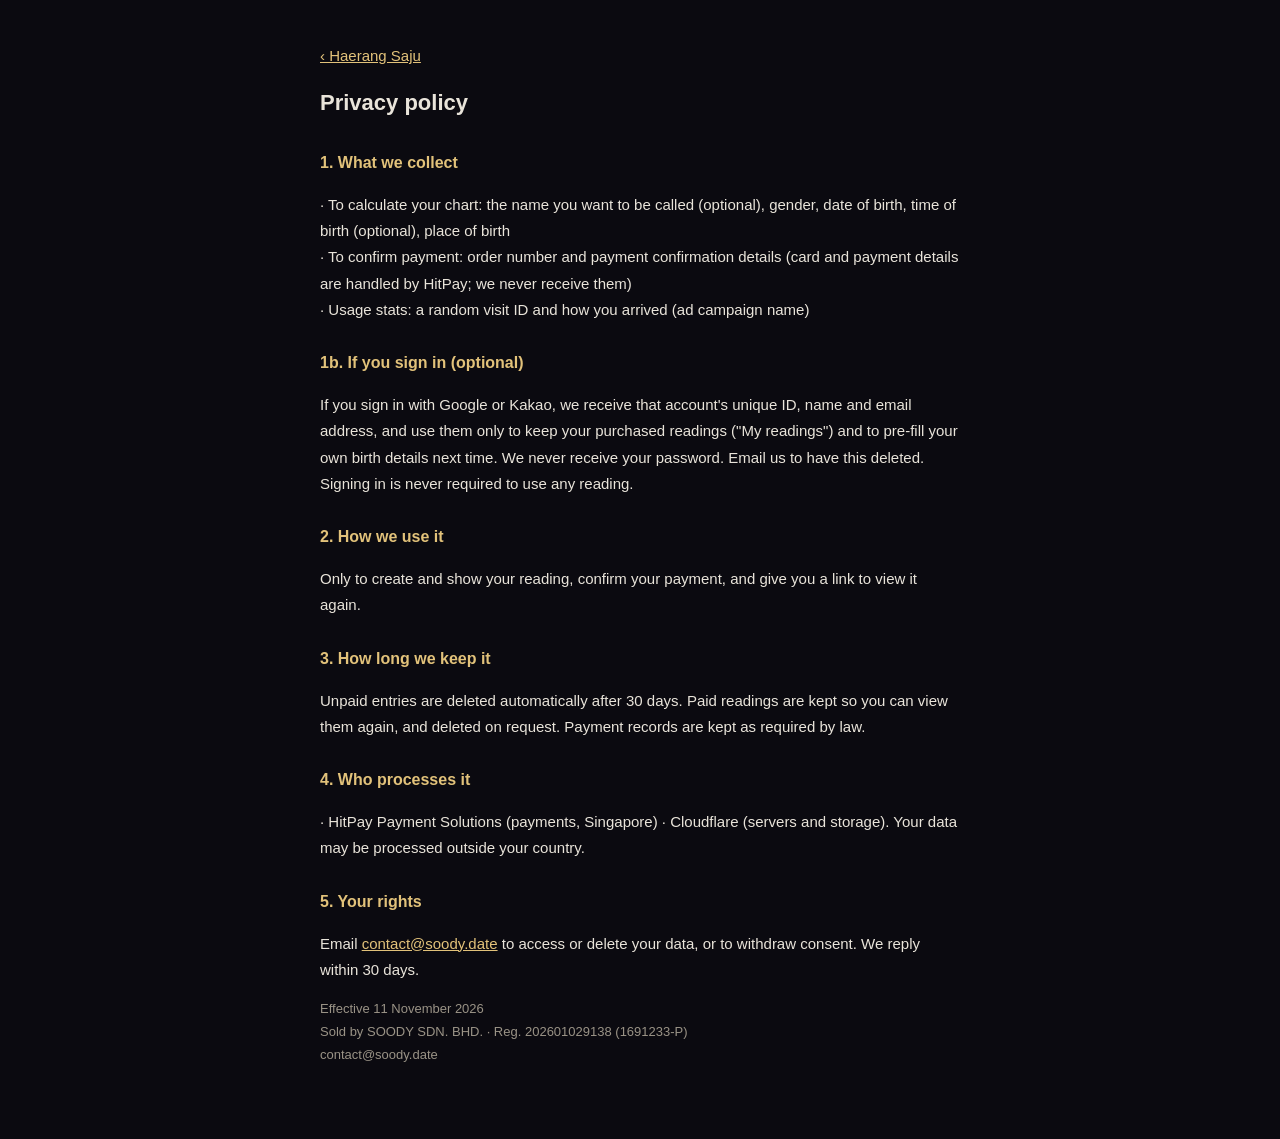
<file: privacy-en.html>
<!doctype html><html lang="en"><head><meta charset="utf-8"><meta name="viewport" content="width=device-width,initial-scale=1"><title>Privacy policy — Haerang Saju</title>
<style>body{margin:0;background:#0b0a10;color:#e9e4da;font:15px/1.75 -apple-system,"Segoe UI",Roboto,"Noto Sans SC",sans-serif}main{max-width:640px;margin:0 auto;padding:28px 18px 60px}h1{font-size:22px}h2{font-size:16px;margin-top:26px;color:#e2c27a}a{color:#e2c27a}.n{color:#9a9386;font-size:13px}table{width:100%;border-collapse:collapse;font-size:14px;margin-top:8px}td,th{border:1px solid #2c2834;padding:8px;text-align:left;vertical-align:top}th{color:#e2c27a;font-weight:500}</style></head>
<body><main><p><a href="./?lang=en">‹ Haerang Saju</a></p><h1>Privacy policy</h1>
<h2>1. What we collect</h2><p>· To calculate your chart: the name you want to be called (optional), gender, date of birth, time of birth (optional), place of birth<br>· To confirm payment: order number and payment confirmation details (card and payment details are handled by HitPay; we never receive them)<br>· Usage stats: a random visit ID and how you arrived (ad campaign name)</p>
<h2>1b. If you sign in (optional)</h2><p>If you sign in with Google or Kakao, we receive that account's unique ID, name and email address, and use them only to keep your purchased readings ("My readings") and to pre-fill your own birth details next time. We never receive your password. Email us to have this deleted. Signing in is never required to use any reading.</p>
<h2>2. How we use it</h2><p>Only to create and show your reading, confirm your payment, and give you a link to view it again.</p>
<h2>3. How long we keep it</h2><p>Unpaid entries are deleted automatically after 30 days. Paid readings are kept so you can view them again, and deleted on request. Payment records are kept as required by law.</p>
<h2>4. Who processes it</h2><p>· HitPay Payment Solutions (payments, Singapore) · Cloudflare (servers and storage). Your data may be processed outside your country.</p>
<h2>5. Your rights</h2><p>Email <a href="mailto:contact@soody.date">contact@soody.date</a> to access or delete your data, or to withdraw consent. We reply within 30 days.</p>
<p class="n">Effective 11 November 2026<br>Sold by SOODY SDN. BHD. · Reg. 202601029138 (1691233-P)<br>contact@soody.date</p></main></body></html>
</file>
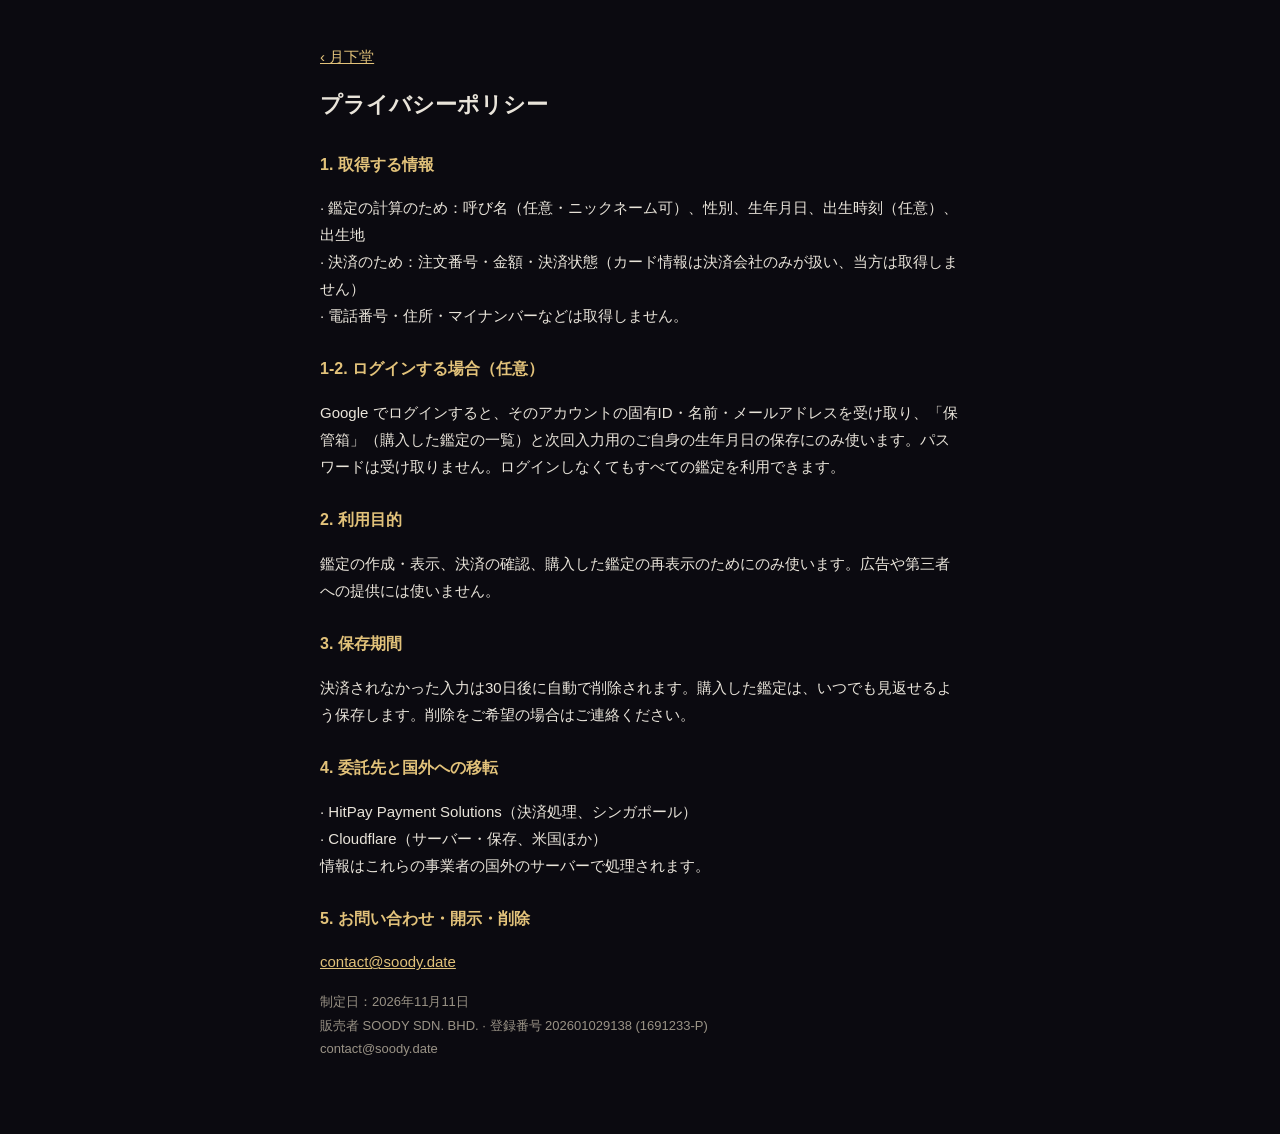
<file: privacy-ja.html>
<!doctype html><html lang="ja"><head><meta charset="utf-8"><meta name="viewport" content="width=device-width,initial-scale=1"><title>プライバシーポリシー — 月下堂</title>
<style>body{margin:0;background:#0b0a10;color:#e9e4da;font:15px/1.8 -apple-system,"Hiragino Sans","Noto Sans JP",sans-serif}main{max-width:640px;margin:0 auto;padding:28px 18px 60px}h1{font-size:22px}h2{font-size:16px;margin-top:26px;color:#e2c27a}a{color:#e2c27a}.n{color:#9a9386;font-size:13px}table{width:100%;border-collapse:collapse;font-size:14px;margin-top:8px}td,th{border:1px solid #2c2834;padding:8px;text-align:left;vertical-align:top}th{color:#e2c27a;font-weight:500;white-space:nowrap}</style></head>
<body><main><p><a href="./?lang=ja">‹ 月下堂</a></p><h1>プライバシーポリシー</h1>
<h2>1. 取得する情報</h2><p>· 鑑定の計算のため：呼び名（任意・ニックネーム可）、性別、生年月日、出生時刻（任意）、出生地<br>· 決済のため：注文番号・金額・決済状態（カード情報は決済会社のみが扱い、当方は取得しません）<br>· 電話番号・住所・マイナンバーなどは取得しません。</p>
<h2>1-2. ログインする場合（任意）</h2><p>Google でログインすると、そのアカウントの固有ID・名前・メールアドレスを受け取り、「保管箱」（購入した鑑定の一覧）と次回入力用のご自身の生年月日の保存にのみ使います。パスワードは受け取りません。ログインしなくてもすべての鑑定を利用できます。</p>
<h2>2. 利用目的</h2><p>鑑定の作成・表示、決済の確認、購入した鑑定の再表示のためにのみ使います。広告や第三者への提供には使いません。</p>
<h2>3. 保存期間</h2><p>決済されなかった入力は30日後に自動で削除されます。購入した鑑定は、いつでも見返せるよう保存します。削除をご希望の場合はご連絡ください。</p>
<h2>4. 委託先と国外への移転</h2><p>· HitPay Payment Solutions（決済処理、シンガポール）<br>· Cloudflare（サーバー・保存、米国ほか）<br>情報はこれらの事業者の国外のサーバーで処理されます。</p>
<h2>5. お問い合わせ・開示・削除</h2><p><a href="mailto:contact@soody.date">contact@soody.date</a></p>
<p class="n">制定日：2026年11月11日<br>販売者 SOODY SDN. BHD. · 登録番号 202601029138 (1691233-P)<br>contact@soody.date</p></main></body></html>
</file>
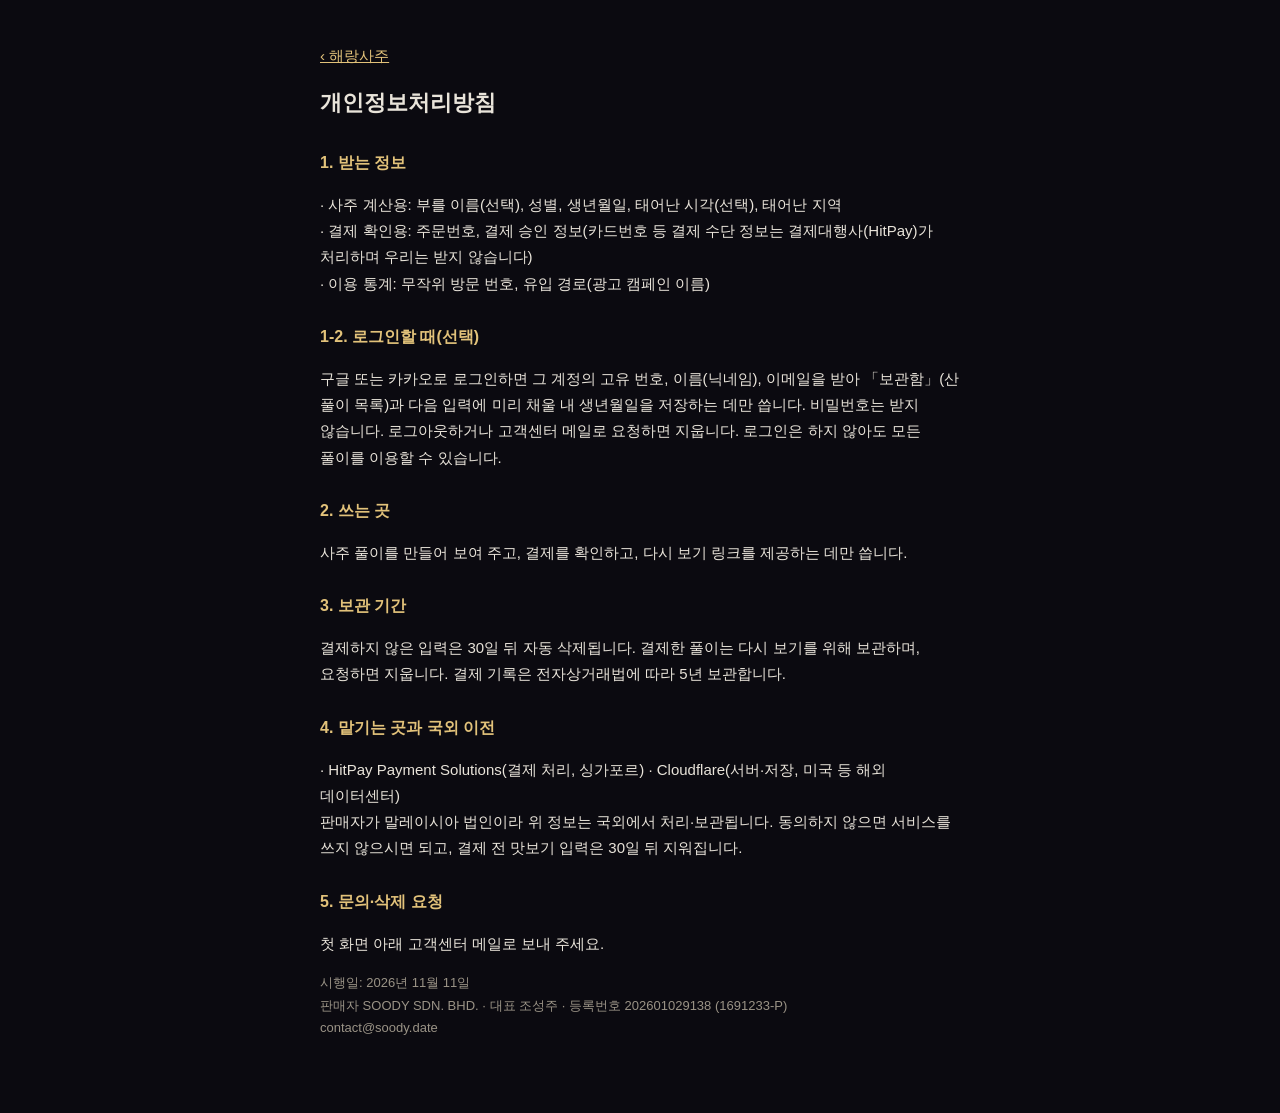
<file: privacy.html>
<!doctype html><html lang="ko"><head><meta charset="utf-8"><meta name="viewport" content="width=device-width,initial-scale=1"><title>개인정보처리방침 — 해랑사주</title>
<style>body{margin:0;background:#0b0a10;color:#e9e4da;font:15px/1.75 "Noto Sans KR",-apple-system,sans-serif;word-break:keep-all}main{max-width:640px;margin:0 auto;padding:28px 18px 60px}h1{font-size:22px}h2{font-size:16px;margin-top:26px;color:#e2c27a}a{color:#e2c27a}.n{color:#9a9386;font-size:13px}</style></head>
<body><main><p><a href="./">‹ 해랑사주</a></p><h1>개인정보처리방침</h1>
<h2>1. 받는 정보</h2><p>· 사주 계산용: 부를 이름(선택), 성별, 생년월일, 태어난 시각(선택), 태어난 지역<br>· 결제 확인용: 주문번호, 결제 승인 정보(카드번호 등 결제 수단 정보는 결제대행사(HitPay)가 처리하며 우리는 받지 않습니다)<br>· 이용 통계: 무작위 방문 번호, 유입 경로(광고 캠페인 이름)</p>
<h2>1-2. 로그인할 때(선택)</h2><p>구글 또는 카카오로 로그인하면 그 계정의 고유 번호, 이름(닉네임), 이메일을 받아 「보관함」(산 풀이 목록)과 다음 입력에 미리 채울 내 생년월일을 저장하는 데만 씁니다. 비밀번호는 받지 않습니다. 로그아웃하거나 고객센터 메일로 요청하면 지웁니다. 로그인은 하지 않아도 모든 풀이를 이용할 수 있습니다.</p>
<h2>2. 쓰는 곳</h2><p>사주 풀이를 만들어 보여 주고, 결제를 확인하고, 다시 보기 링크를 제공하는 데만 씁니다.</p>
<h2>3. 보관 기간</h2><p>결제하지 않은 입력은 30일 뒤 자동 삭제됩니다. 결제한 풀이는 다시 보기를 위해 보관하며, 요청하면 지웁니다. 결제 기록은 전자상거래법에 따라 5년 보관합니다.</p>
<h2>4. 맡기는 곳과 국외 이전</h2><p>· HitPay Payment Solutions(결제 처리, 싱가포르) · Cloudflare(서버·저장, 미국 등 해외 데이터센터)<br>판매자가 말레이시아 법인이라 위 정보는 국외에서 처리·보관됩니다. 동의하지 않으면 서비스를 쓰지 않으시면 되고, 결제 전 맛보기 입력은 30일 뒤 지워집니다.</p>
<h2>5. 문의·삭제 요청</h2><p>첫 화면 아래 고객센터 메일로 보내 주세요.</p>
<p class="n">시행일: 2026년 11월 11일<br>판매자 SOODY SDN. BHD. · 대표 조성주 · 등록번호 202601029138 (1691233-P)<br>contact@soody.date</p></main></body></html>
</file>
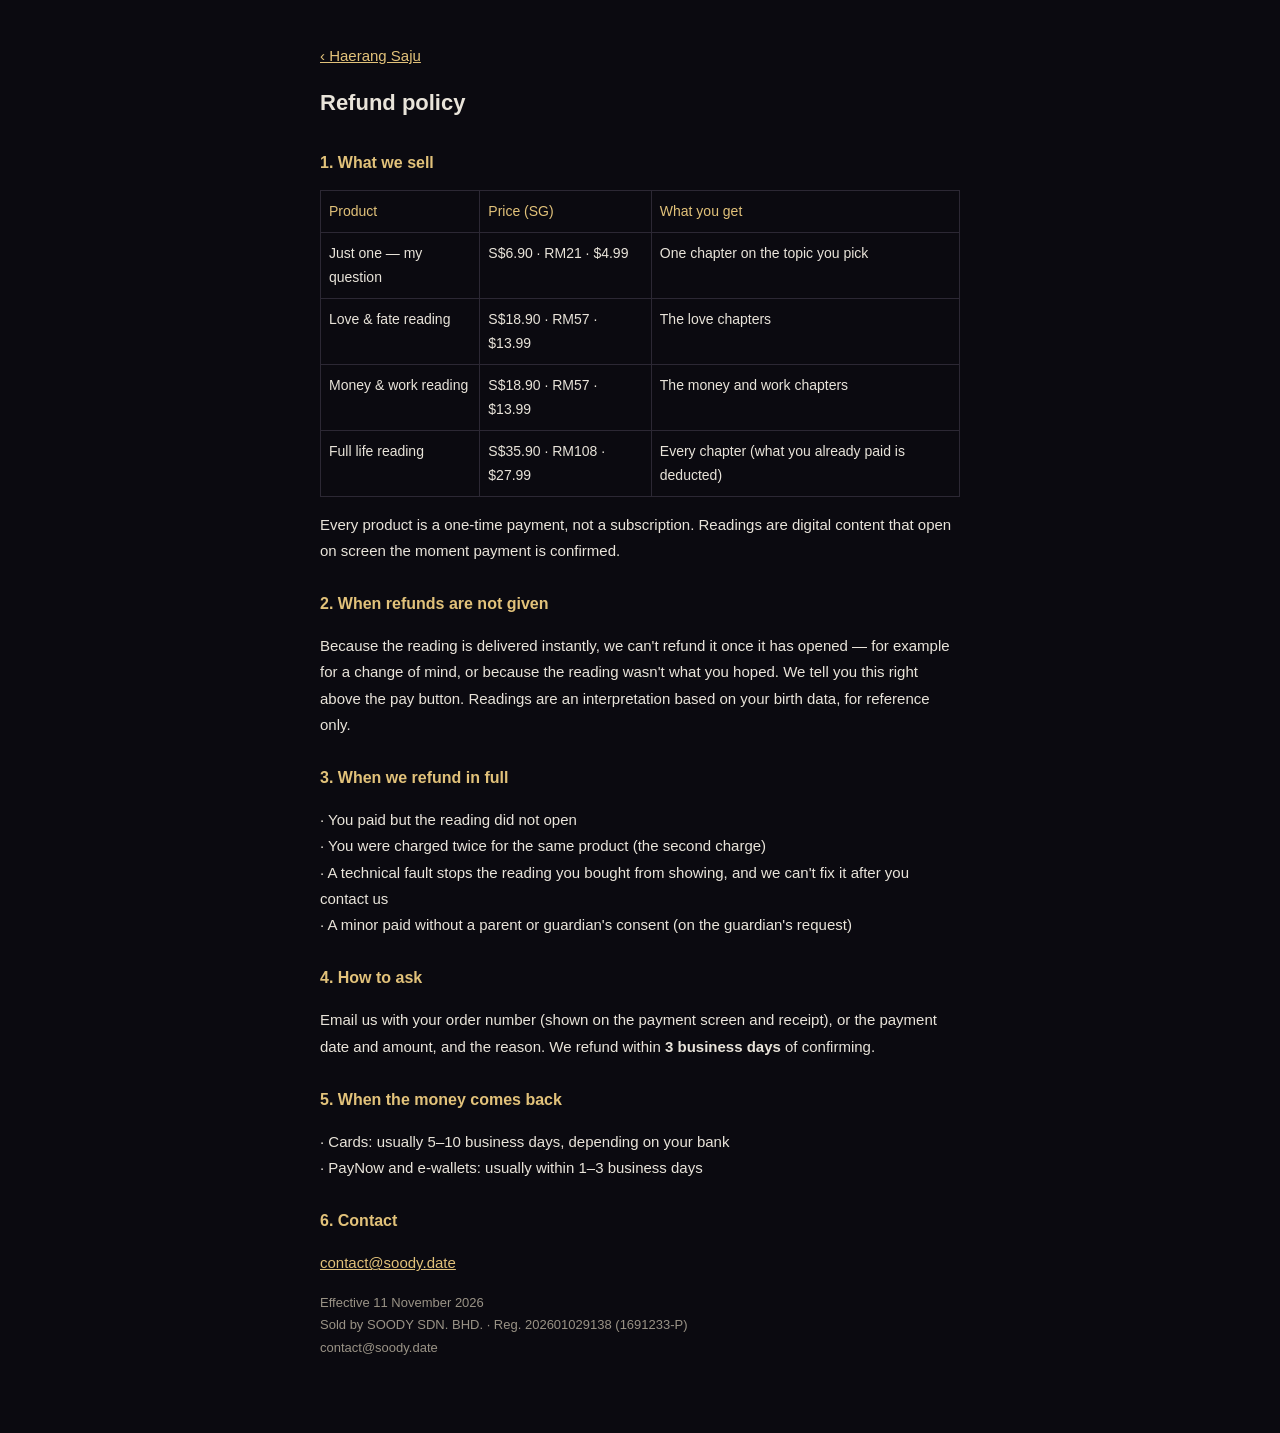
<file: refund-en.html>
<!doctype html><html lang="en"><head><meta charset="utf-8"><meta name="viewport" content="width=device-width,initial-scale=1"><title>Refund policy — Haerang Saju</title>
<style>body{margin:0;background:#0b0a10;color:#e9e4da;font:15px/1.75 -apple-system,"Segoe UI",Roboto,"Noto Sans SC",sans-serif}main{max-width:640px;margin:0 auto;padding:28px 18px 60px}h1{font-size:22px}h2{font-size:16px;margin-top:26px;color:#e2c27a}a{color:#e2c27a}.n{color:#9a9386;font-size:13px}table{width:100%;border-collapse:collapse;font-size:14px;margin-top:8px}td,th{border:1px solid #2c2834;padding:8px;text-align:left;vertical-align:top}th{color:#e2c27a;font-weight:500}</style></head>
<body><main><p><a href="./?lang=en">‹ Haerang Saju</a></p><h1>Refund policy</h1>
<h2>1. What we sell</h2>
<table><tr><th>Product</th><th>Price (SG)</th><th>What you get</th></tr>
<tr><td>Just one — my question</td><td>S$6.90 · RM21 · $4.99</td><td>One chapter on the topic you pick</td></tr>
<tr><td>Love &amp; fate reading</td><td>S$18.90 · RM57 · $13.99</td><td>The love chapters</td></tr>
<tr><td>Money &amp; work reading</td><td>S$18.90 · RM57 · $13.99</td><td>The money and work chapters</td></tr>
<tr><td>Full life reading</td><td>S$35.90 · RM108 · $27.99</td><td>Every chapter (what you already paid is deducted)</td></tr></table>
<p>Every product is a one-time payment, not a subscription. Readings are digital content that open on screen the moment payment is confirmed.</p>
<h2>2. When refunds are not given</h2><p>Because the reading is delivered instantly, we can't refund it once it has opened — for example for a change of mind, or because the reading wasn't what you hoped. We tell you this right above the pay button. Readings are an interpretation based on your birth data, for reference only.</p>
<h2>3. When we refund in full</h2><p>· You paid but the reading did not open<br>· You were charged twice for the same product (the second charge)<br>· A technical fault stops the reading you bought from showing, and we can't fix it after you contact us<br>· A minor paid without a parent or guardian's consent (on the guardian's request)</p>
<h2>4. How to ask</h2><p>Email us with your order number (shown on the payment screen and receipt), or the payment date and amount, and the reason. We refund within <b>3 business days</b> of confirming.</p>
<h2>5. When the money comes back</h2><p>· Cards: usually 5–10 business days, depending on your bank<br>· PayNow and e-wallets: usually within 1–3 business days</p>
<h2>6. Contact</h2><p><a href="mailto:contact@soody.date">contact@soody.date</a></p>
<p class="n">Effective 11 November 2026<br>Sold by SOODY SDN. BHD. · Reg. 202601029138 (1691233-P)<br>contact@soody.date</p></main></body></html>
</file>
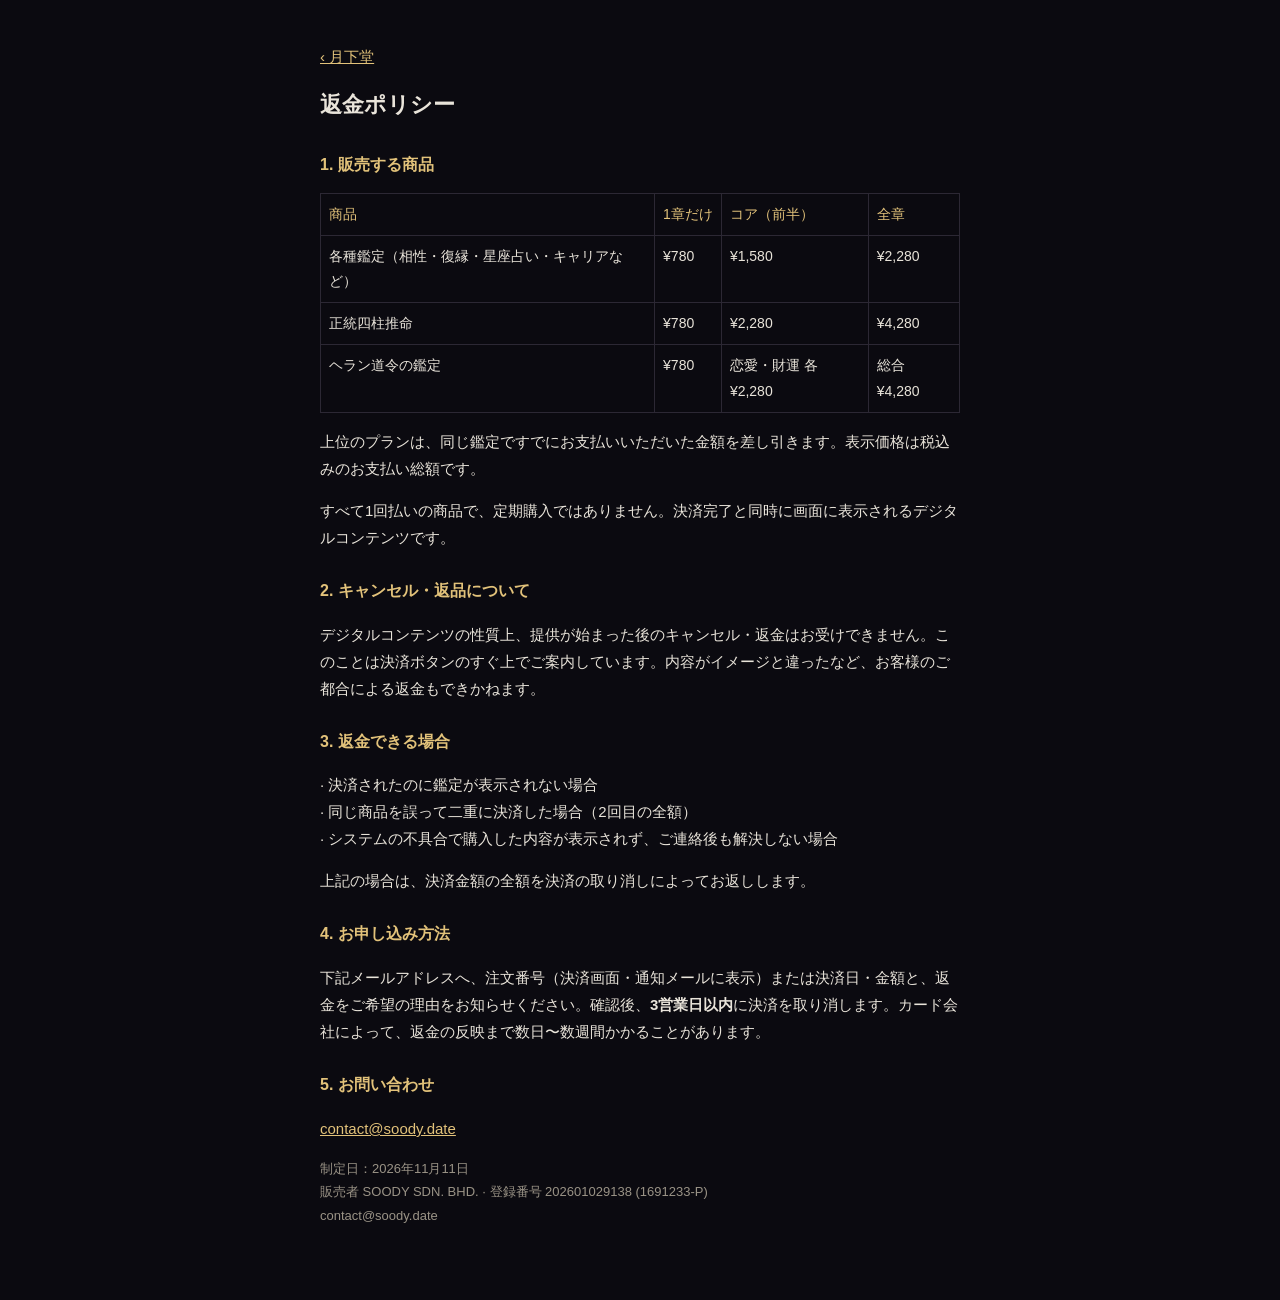
<file: refund-ja.html>
<!doctype html><html lang="ja"><head><meta charset="utf-8"><meta name="viewport" content="width=device-width,initial-scale=1"><title>返金ポリシー — 月下堂</title>
<style>body{margin:0;background:#0b0a10;color:#e9e4da;font:15px/1.8 -apple-system,"Hiragino Sans","Noto Sans JP",sans-serif}main{max-width:640px;margin:0 auto;padding:28px 18px 60px}h1{font-size:22px}h2{font-size:16px;margin-top:26px;color:#e2c27a}a{color:#e2c27a}.n{color:#9a9386;font-size:13px}table{width:100%;border-collapse:collapse;font-size:14px;margin-top:8px}td,th{border:1px solid #2c2834;padding:8px;text-align:left;vertical-align:top}th{color:#e2c27a;font-weight:500;white-space:nowrap}</style></head>
<body><main><p><a href="./?lang=ja">‹ 月下堂</a></p><h1>返金ポリシー</h1>
<h2>1. 販売する商品</h2><table><tr><th>商品</th><th>1章だけ</th><th>コア（前半）</th><th>全章</th></tr><tr><td>各種鑑定（相性・復縁・星座占い・キャリアなど）</td><td>¥780</td><td>¥1,580</td><td>¥2,280</td></tr><tr><td>正統四柱推命</td><td>¥780</td><td>¥2,280</td><td>¥4,280</td></tr><tr><td>ヘラン道令の鑑定</td><td>¥780</td><td>恋愛・財運 各¥2,280</td><td>総合 ¥4,280</td></tr></table><p>上位のプランは、同じ鑑定ですでにお支払いいただいた金額を差し引きます。表示価格は税込みのお支払い総額です。</p><p>すべて1回払いの商品で、定期購入ではありません。決済完了と同時に画面に表示されるデジタルコンテンツです。</p>
<h2>2. キャンセル・返品について</h2><p>デジタルコンテンツの性質上、提供が始まった後のキャンセル・返金はお受けできません。このことは決済ボタンのすぐ上でご案内しています。内容がイメージと違ったなど、お客様のご都合による返金もできかねます。</p>
<h2>3. 返金できる場合</h2><p>· 決済されたのに鑑定が表示されない場合<br>· 同じ商品を誤って二重に決済した場合（2回目の全額）<br>· システムの不具合で購入した内容が表示されず、ご連絡後も解決しない場合</p><p>上記の場合は、決済金額の全額を決済の取り消しによってお返しします。</p>
<h2>4. お申し込み方法</h2><p>下記メールアドレスへ、注文番号（決済画面・通知メールに表示）または決済日・金額と、返金をご希望の理由をお知らせください。確認後、<b>3営業日以内</b>に決済を取り消します。カード会社によって、返金の反映まで数日〜数週間かかることがあります。</p>
<h2>5. お問い合わせ</h2><p><a href="mailto:contact@soody.date">contact@soody.date</a></p>
<p class="n">制定日：2026年11月11日<br>販売者 SOODY SDN. BHD. · 登録番号 202601029138 (1691233-P)<br>contact@soody.date</p></main></body></html>
</file>
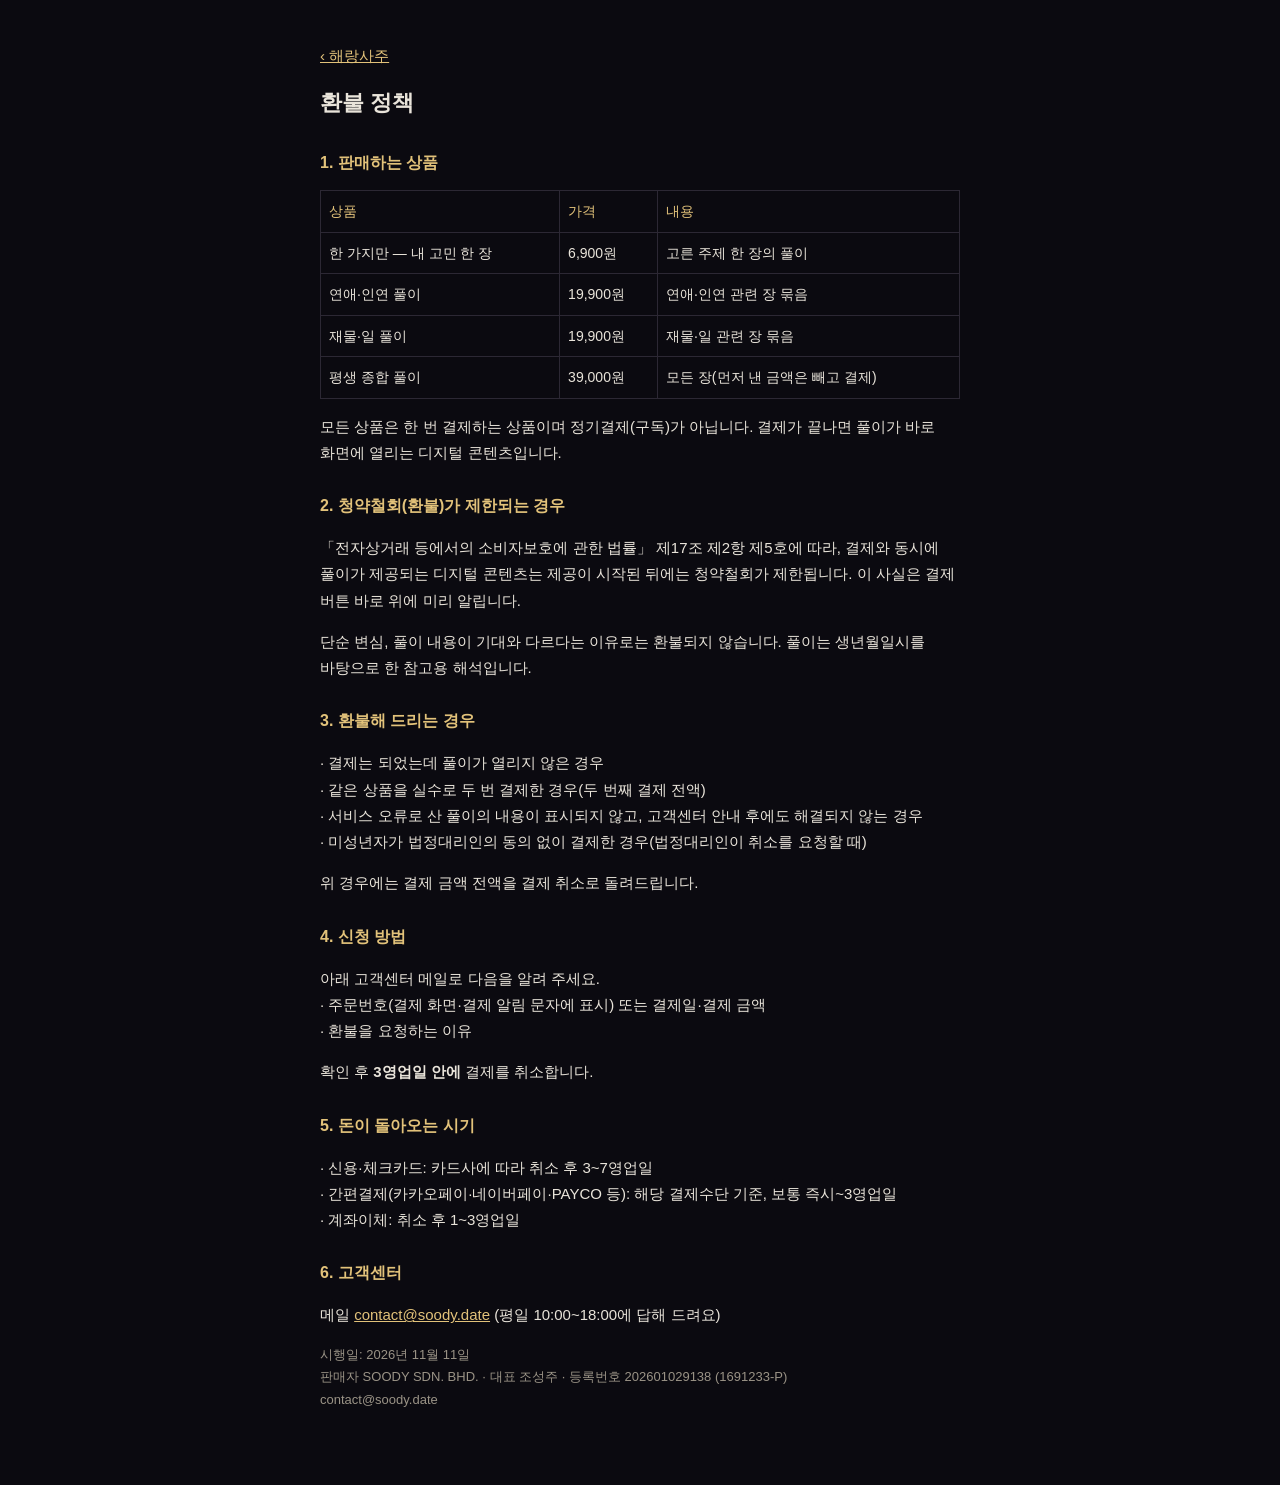
<file: refund.html>
<!doctype html><html lang="ko"><head><meta charset="utf-8"><meta name="viewport" content="width=device-width,initial-scale=1"><title>환불 정책 — 해랑사주</title>
<style>body{margin:0;background:#0b0a10;color:#e9e4da;font:15px/1.75 "Noto Sans KR",-apple-system,sans-serif;word-break:keep-all}main{max-width:640px;margin:0 auto;padding:28px 18px 60px}h1{font-size:22px}h2{font-size:16px;margin-top:26px;color:#e2c27a}a{color:#e2c27a}.n{color:#9a9386;font-size:13px}table{width:100%;border-collapse:collapse;font-size:14px;margin-top:8px}td,th{border:1px solid #2c2834;padding:8px;text-align:left;vertical-align:top}th{color:#e2c27a;font-weight:500}</style></head>
<body><main><p><a href="./">‹ 해랑사주</a></p><h1>환불 정책</h1>

<h2>1. 판매하는 상품</h2>
<table><tr><th>상품</th><th>가격</th><th>내용</th></tr>
<tr><td>한 가지만 — 내 고민 한 장</td><td>6,900원</td><td>고른 주제 한 장의 풀이</td></tr>
<tr><td>연애·인연 풀이</td><td>19,900원</td><td>연애·인연 관련 장 묶음</td></tr>
<tr><td>재물·일 풀이</td><td>19,900원</td><td>재물·일 관련 장 묶음</td></tr>
<tr><td>평생 종합 풀이</td><td>39,000원</td><td>모든 장(먼저 낸 금액은 빼고 결제)</td></tr></table>
<p>모든 상품은 한 번 결제하는 상품이며 정기결제(구독)가 아닙니다. 결제가 끝나면 풀이가 바로 화면에 열리는 디지털 콘텐츠입니다.</p>

<h2>2. 청약철회(환불)가 제한되는 경우</h2>
<p>「전자상거래 등에서의 소비자보호에 관한 법률」 제17조 제2항 제5호에 따라, 결제와 동시에 풀이가 제공되는 디지털 콘텐츠는 제공이 시작된 뒤에는 청약철회가 제한됩니다. 이 사실은 결제 버튼 바로 위에 미리 알립니다.</p>
<p>단순 변심, 풀이 내용이 기대와 다르다는 이유로는 환불되지 않습니다. 풀이는 생년월일시를 바탕으로 한 참고용 해석입니다.</p>

<h2>3. 환불해 드리는 경우</h2>
<p>· 결제는 되었는데 풀이가 열리지 않은 경우<br>
· 같은 상품을 실수로 두 번 결제한 경우(두 번째 결제 전액)<br>
· 서비스 오류로 산 풀이의 내용이 표시되지 않고, 고객센터 안내 후에도 해결되지 않는 경우<br>
· 미성년자가 법정대리인의 동의 없이 결제한 경우(법정대리인이 취소를 요청할 때)</p>
<p>위 경우에는 결제 금액 전액을 결제 취소로 돌려드립니다.</p>

<h2>4. 신청 방법</h2>
<p>아래 고객센터 메일로 다음을 알려 주세요.<br>
· 주문번호(결제 화면·결제 알림 문자에 표시) 또는 결제일·결제 금액<br>
· 환불을 요청하는 이유</p>
<p>확인 후 <b>3영업일 안에</b> 결제를 취소합니다.</p>

<h2>5. 돈이 돌아오는 시기</h2>
<p>· 신용·체크카드: 카드사에 따라 취소 후 3~7영업일<br>
· 간편결제(카카오페이·네이버페이·PAYCO 등): 해당 결제수단 기준, 보통 즉시~3영업일<br>
· 계좌이체: 취소 후 1~3영업일</p>

<h2>6. 고객센터</h2>
<p>메일 <a href="mailto:contact@soody.date">contact@soody.date</a> (평일 10:00~18:00에 답해 드려요)</p>

<p class="n">시행일: 2026년 11월 11일<br>판매자 SOODY SDN. BHD. · 대표 조성주 · 등록번호 202601029138 (1691233-P)<br>contact@soody.date</p></main></body></html>
</file>
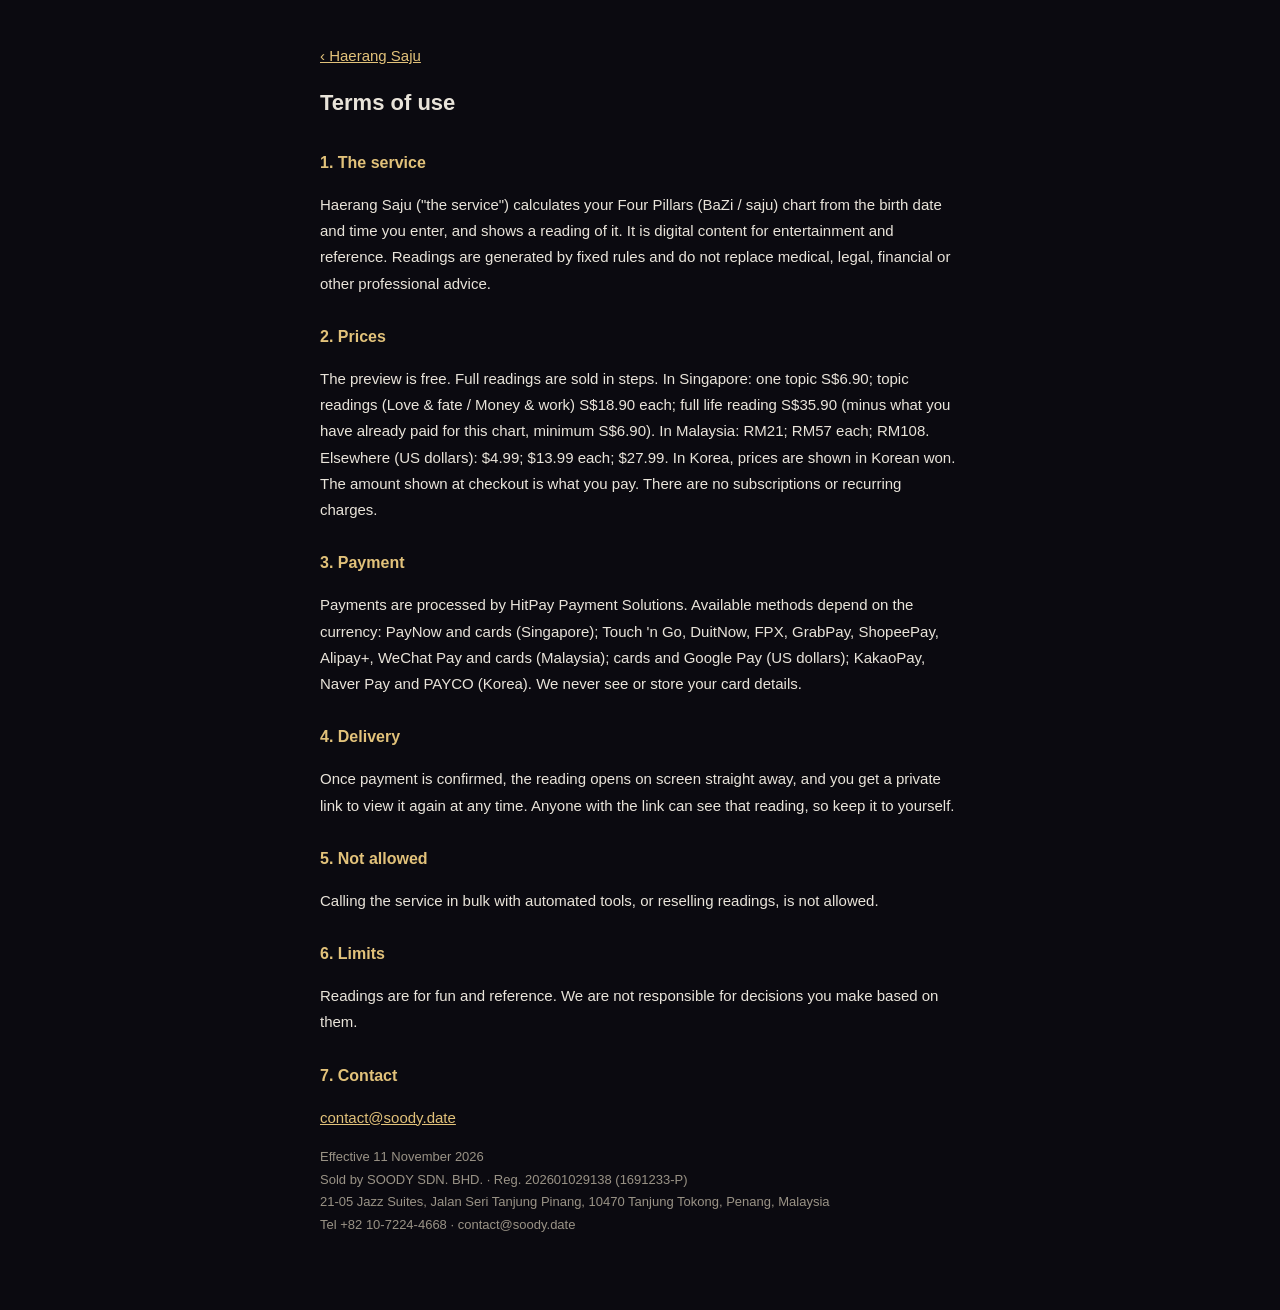
<file: terms-en.html>
<!doctype html><html lang="en"><head><meta charset="utf-8"><meta name="viewport" content="width=device-width,initial-scale=1"><title>Terms of use — Haerang Saju</title>
<style>body{margin:0;background:#0b0a10;color:#e9e4da;font:15px/1.75 -apple-system,"Segoe UI",Roboto,"Noto Sans SC",sans-serif}main{max-width:640px;margin:0 auto;padding:28px 18px 60px}h1{font-size:22px}h2{font-size:16px;margin-top:26px;color:#e2c27a}a{color:#e2c27a}.n{color:#9a9386;font-size:13px}table{width:100%;border-collapse:collapse;font-size:14px;margin-top:8px}td,th{border:1px solid #2c2834;padding:8px;text-align:left;vertical-align:top}th{color:#e2c27a;font-weight:500}</style></head>
<body><main><p><a href="./?lang=en">‹ Haerang Saju</a></p><h1>Terms of use</h1>
<h2>1. The service</h2><p>Haerang Saju ("the service") calculates your Four Pillars (BaZi / saju) chart from the birth date and time you enter, and shows a reading of it. It is digital content for entertainment and reference. Readings are generated by fixed rules and do not replace medical, legal, financial or other professional advice.</p>
<h2>2. Prices</h2><p>The preview is free. Full readings are sold in steps. In Singapore: one topic S$6.90; topic readings (Love &amp; fate / Money &amp; work) S$18.90 each; full life reading S$35.90 (minus what you have already paid for this chart, minimum S$6.90). In Malaysia: RM21; RM57 each; RM108. Elsewhere (US dollars): $4.99; $13.99 each; $27.99. In Korea, prices are shown in Korean won. The amount shown at checkout is what you pay. There are no subscriptions or recurring charges.</p>
<h2>3. Payment</h2><p>Payments are processed by HitPay Payment Solutions. Available methods depend on the currency: PayNow and cards (Singapore); Touch 'n Go, DuitNow, FPX, GrabPay, ShopeePay, Alipay+, WeChat Pay and cards (Malaysia); cards and Google Pay (US dollars); KakaoPay, Naver Pay and PAYCO (Korea). We never see or store your card details.</p>
<h2>4. Delivery</h2><p>Once payment is confirmed, the reading opens on screen straight away, and you get a private link to view it again at any time. Anyone with the link can see that reading, so keep it to yourself.</p>
<h2>5. Not allowed</h2><p>Calling the service in bulk with automated tools, or reselling readings, is not allowed.</p>
<h2>6. Limits</h2><p>Readings are for fun and reference. We are not responsible for decisions you make based on them.</p>
<h2>7. Contact</h2><p><a href="mailto:contact@soody.date">contact@soody.date</a></p>
<p class="n">Effective 11 November 2026<br>Sold by SOODY SDN. BHD. · Reg. 202601029138 (1691233-P)<br>21-05 Jazz Suites, Jalan Seri Tanjung Pinang, 10470 Tanjung Tokong, Penang, Malaysia<br>Tel +82 10-7224-4668 · contact@soody.date</p></main></body></html>
</file>
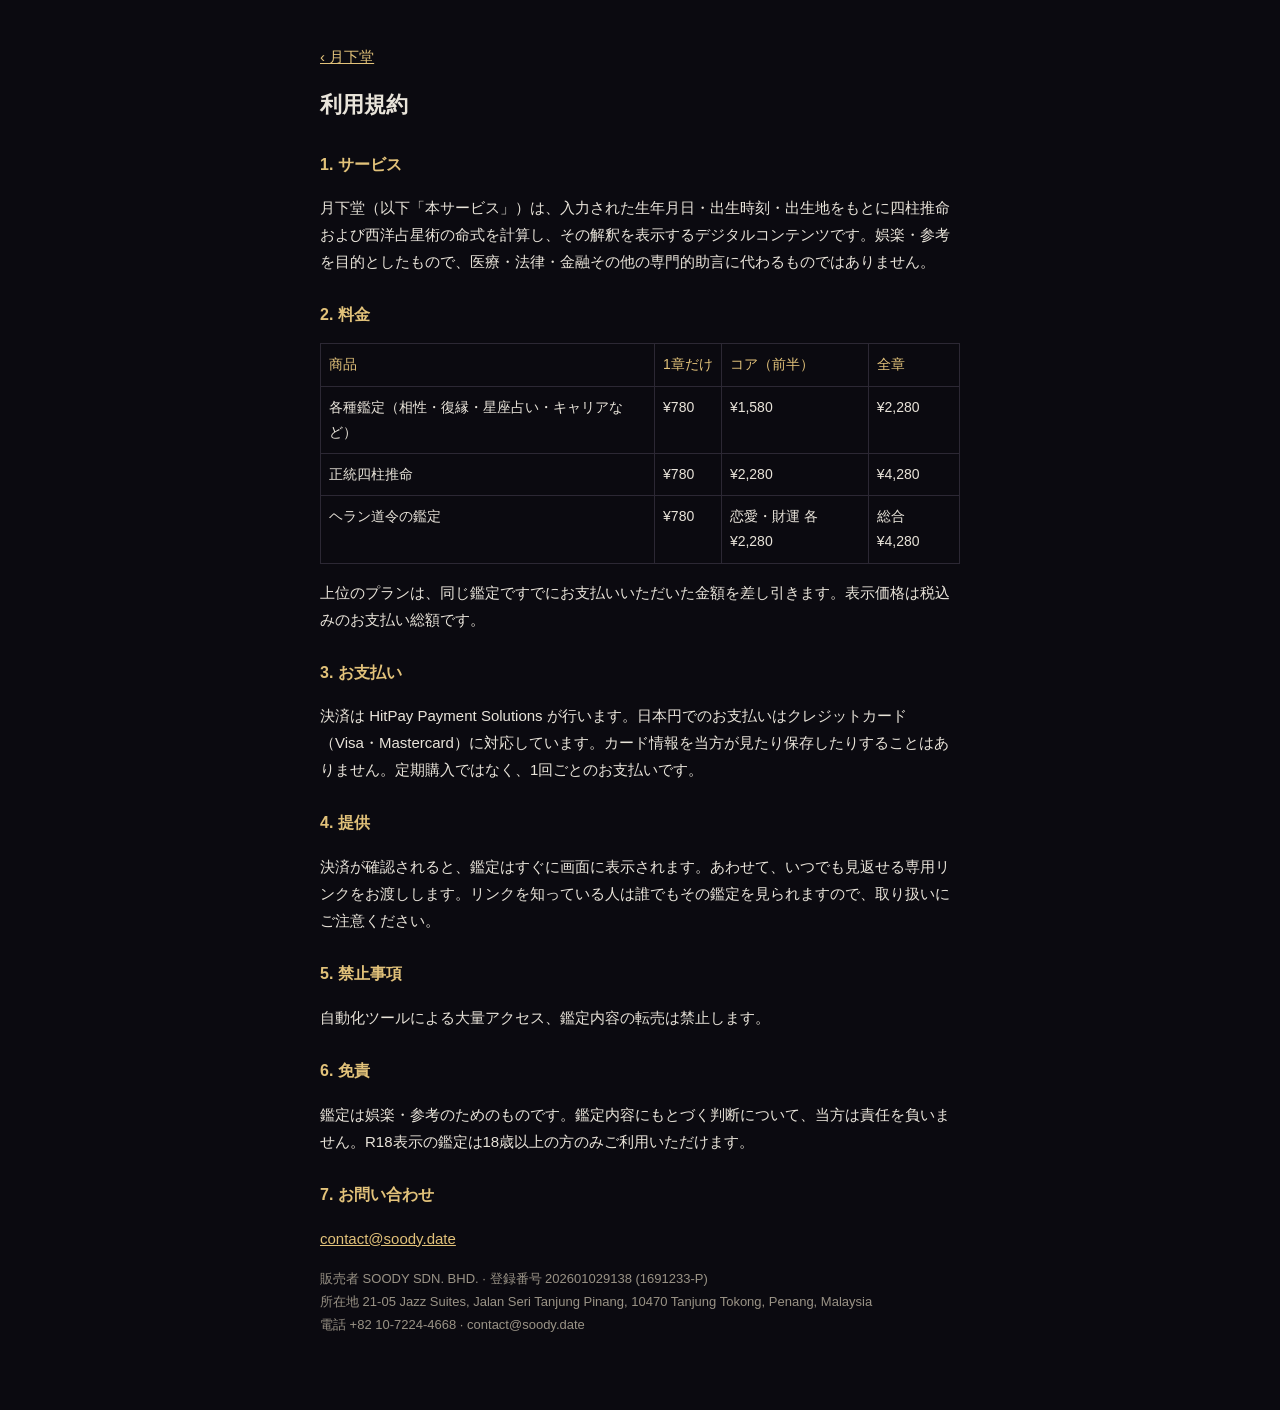
<file: terms-ja.html>
<!doctype html><html lang="ja"><head><meta charset="utf-8"><meta name="viewport" content="width=device-width,initial-scale=1"><title>利用規約 — 月下堂</title>
<style>body{margin:0;background:#0b0a10;color:#e9e4da;font:15px/1.8 -apple-system,"Hiragino Sans","Noto Sans JP",sans-serif}main{max-width:640px;margin:0 auto;padding:28px 18px 60px}h1{font-size:22px}h2{font-size:16px;margin-top:26px;color:#e2c27a}a{color:#e2c27a}.n{color:#9a9386;font-size:13px}table{width:100%;border-collapse:collapse;font-size:14px;margin-top:8px}td,th{border:1px solid #2c2834;padding:8px;text-align:left;vertical-align:top}th{color:#e2c27a;font-weight:500;white-space:nowrap}</style></head>
<body><main><p><a href="./?lang=ja">‹ 月下堂</a></p><h1>利用規約</h1>
<h2>1. サービス</h2><p>月下堂（以下「本サービス」）は、入力された生年月日・出生時刻・出生地をもとに四柱推命および西洋占星術の命式を計算し、その解釈を表示するデジタルコンテンツです。娯楽・参考を目的としたもので、医療・法律・金融その他の専門的助言に代わるものではありません。</p>
<h2>2. 料金</h2><table><tr><th>商品</th><th>1章だけ</th><th>コア（前半）</th><th>全章</th></tr><tr><td>各種鑑定（相性・復縁・星座占い・キャリアなど）</td><td>¥780</td><td>¥1,580</td><td>¥2,280</td></tr><tr><td>正統四柱推命</td><td>¥780</td><td>¥2,280</td><td>¥4,280</td></tr><tr><td>ヘラン道令の鑑定</td><td>¥780</td><td>恋愛・財運 各¥2,280</td><td>総合 ¥4,280</td></tr></table><p>上位のプランは、同じ鑑定ですでにお支払いいただいた金額を差し引きます。表示価格は税込みのお支払い総額です。</p><h2>3. お支払い</h2><p>決済は HitPay Payment Solutions が行います。日本円でのお支払いはクレジットカード（Visa・Mastercard）に対応しています。カード情報を当方が見たり保存したりすることはありません。定期購入ではなく、1回ごとのお支払いです。</p>
<h2>4. 提供</h2><p>決済が確認されると、鑑定はすぐに画面に表示されます。あわせて、いつでも見返せる専用リンクをお渡しします。リンクを知っている人は誰でもその鑑定を見られますので、取り扱いにご注意ください。</p>
<h2>5. 禁止事項</h2><p>自動化ツールによる大量アクセス、鑑定内容の転売は禁止します。</p>
<h2>6. 免責</h2><p>鑑定は娯楽・参考のためのものです。鑑定内容にもとづく判断について、当方は責任を負いません。R18表示の鑑定は18歳以上の方のみご利用いただけます。</p>
<h2>7. お問い合わせ</h2><p><a href="mailto:contact@soody.date">contact@soody.date</a></p>
<p class="n">販売者 SOODY SDN. BHD. · 登録番号 202601029138 (1691233-P)<br>所在地 21-05 Jazz Suites, Jalan Seri Tanjung Pinang, 10470 Tanjung Tokong, Penang, Malaysia<br>電話 +82 10-7224-4668 · contact@soody.date</p></main></body></html>
</file>
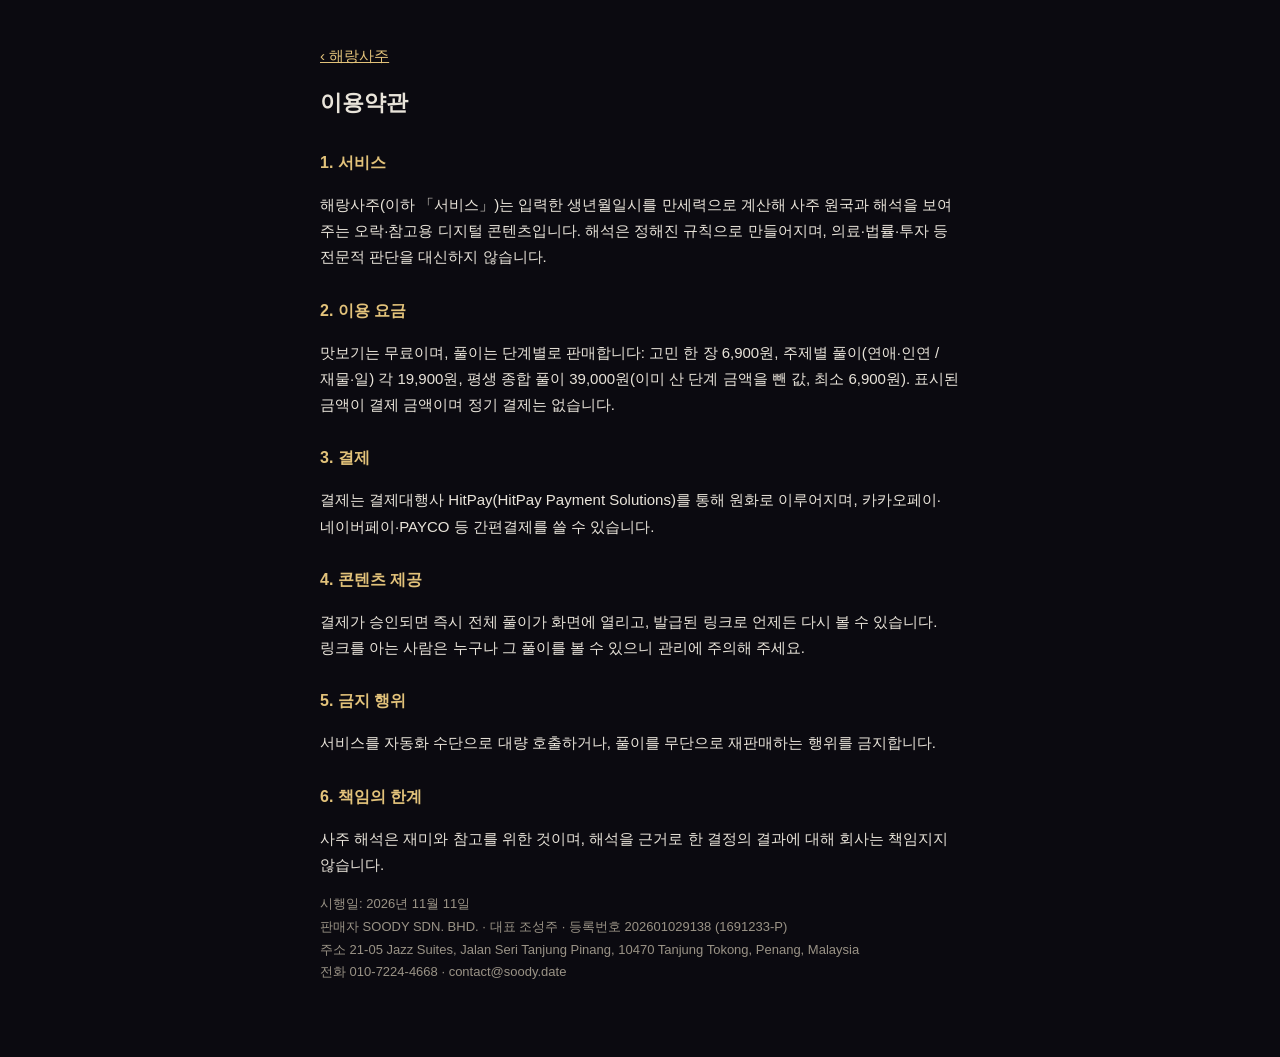
<file: terms.html>
<!doctype html><html lang="ko"><head><meta charset="utf-8"><meta name="viewport" content="width=device-width,initial-scale=1"><title>이용약관 — 해랑사주</title>
<style>body{margin:0;background:#0b0a10;color:#e9e4da;font:15px/1.75 "Noto Sans KR",-apple-system,sans-serif;word-break:keep-all}main{max-width:640px;margin:0 auto;padding:28px 18px 60px}h1{font-size:22px}h2{font-size:16px;margin-top:26px;color:#e2c27a}a{color:#e2c27a}.n{color:#9a9386;font-size:13px}</style></head>
<body><main><p><a href="./">‹ 해랑사주</a></p><h1>이용약관</h1>
<h2>1. 서비스</h2><p>해랑사주(이하 「서비스」)는 입력한 생년월일시를 만세력으로 계산해 사주 원국과 해석을 보여 주는 오락·참고용 디지털 콘텐츠입니다. 해석은 정해진 규칙으로 만들어지며, 의료·법률·투자 등 전문적 판단을 대신하지 않습니다.</p>
<h2>2. 이용 요금</h2><p>맛보기는 무료이며, 풀이는 단계별로 판매합니다: 고민 한 장 6,900원, 주제별 풀이(연애·인연 / 재물·일) 각 19,900원, 평생 종합 풀이 39,000원(이미 산 단계 금액을 뺀 값, 최소 6,900원). 표시된 금액이 결제 금액이며 정기 결제는 없습니다.</p>
<h2>3. 결제</h2><p>결제는 결제대행사 HitPay(HitPay Payment Solutions)를 통해 원화로 이루어지며, 카카오페이·네이버페이·PAYCO 등 간편결제를 쓸 수 있습니다.</p>
<h2>4. 콘텐츠 제공</h2><p>결제가 승인되면 즉시 전체 풀이가 화면에 열리고, 발급된 링크로 언제든 다시 볼 수 있습니다. 링크를 아는 사람은 누구나 그 풀이를 볼 수 있으니 관리에 주의해 주세요.</p>
<h2>5. 금지 행위</h2><p>서비스를 자동화 수단으로 대량 호출하거나, 풀이를 무단으로 재판매하는 행위를 금지합니다.</p>
<h2>6. 책임의 한계</h2><p>사주 해석은 재미와 참고를 위한 것이며, 해석을 근거로 한 결정의 결과에 대해 회사는 책임지지 않습니다.</p>
<p class="n">시행일: 2026년 11월 11일<br>판매자 SOODY SDN. BHD. · 대표 조성주 · 등록번호 202601029138 (1691233-P)<br>주소 21-05 Jazz Suites, Jalan Seri Tanjung Pinang, 10470 Tanjung Tokong, Penang, Malaysia<br>전화 010-7224-4668 · contact@soody.date</p></main></body></html>
</file>
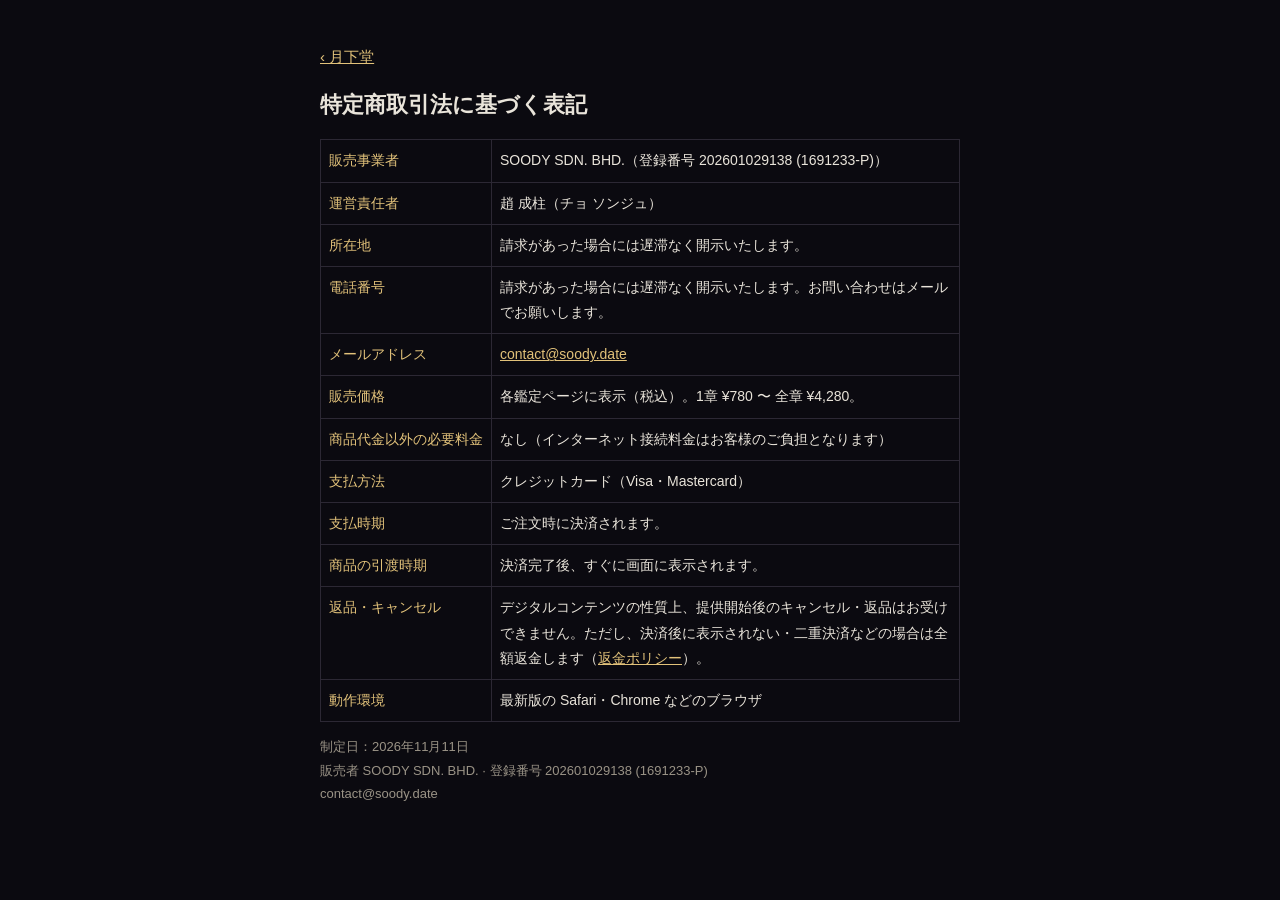
<file: tokushoho-ja.html>
<!doctype html><html lang="ja"><head><meta charset="utf-8"><meta name="viewport" content="width=device-width,initial-scale=1"><title>特定商取引法に基づく表記 — 月下堂</title>
<style>body{margin:0;background:#0b0a10;color:#e9e4da;font:15px/1.8 -apple-system,"Hiragino Sans","Noto Sans JP",sans-serif}main{max-width:640px;margin:0 auto;padding:28px 18px 60px}h1{font-size:22px}h2{font-size:16px;margin-top:26px;color:#e2c27a}a{color:#e2c27a}.n{color:#9a9386;font-size:13px}table{width:100%;border-collapse:collapse;font-size:14px;margin-top:8px}td,th{border:1px solid #2c2834;padding:8px;text-align:left;vertical-align:top}th{color:#e2c27a;font-weight:500;white-space:nowrap}</style></head>
<body><main><p><a href="./?lang=ja">‹ 月下堂</a></p><h1>特定商取引法に基づく表記</h1>
<table>
<tr><th>販売事業者</th><td>SOODY SDN. BHD.（登録番号 202601029138 (1691233-P)）</td></tr>
<tr><th>運営責任者</th><td>趙 成柱（チョ ソンジュ）</td></tr>
<tr><th>所在地</th><td>請求があった場合には遅滞なく開示いたします。</td></tr>
<tr><th>電話番号</th><td>請求があった場合には遅滞なく開示いたします。お問い合わせはメールでお願いします。</td></tr>
<tr><th>メールアドレス</th><td><a href="mailto:contact@soody.date">contact@soody.date</a></td></tr>
<tr><th>販売価格</th><td>各鑑定ページに表示（税込）。1章 ¥780 〜 全章 ¥4,280。</td></tr>
<tr><th>商品代金以外の必要料金</th><td>なし（インターネット接続料金はお客様のご負担となります）</td></tr>
<tr><th>支払方法</th><td>クレジットカード（Visa・Mastercard）</td></tr>
<tr><th>支払時期</th><td>ご注文時に決済されます。</td></tr>
<tr><th>商品の引渡時期</th><td>決済完了後、すぐに画面に表示されます。</td></tr>
<tr><th>返品・キャンセル</th><td>デジタルコンテンツの性質上、提供開始後のキャンセル・返品はお受けできません。ただし、決済後に表示されない・二重決済などの場合は全額返金します（<a href="refund-ja">返金ポリシー</a>）。</td></tr>
<tr><th>動作環境</th><td>最新版の Safari・Chrome などのブラウザ</td></tr>
</table>
<p class="n">制定日：2026年11月11日<br>販売者 SOODY SDN. BHD. · 登録番号 202601029138 (1691233-P)<br>contact@soody.date</p></main></body></html>
</file>
